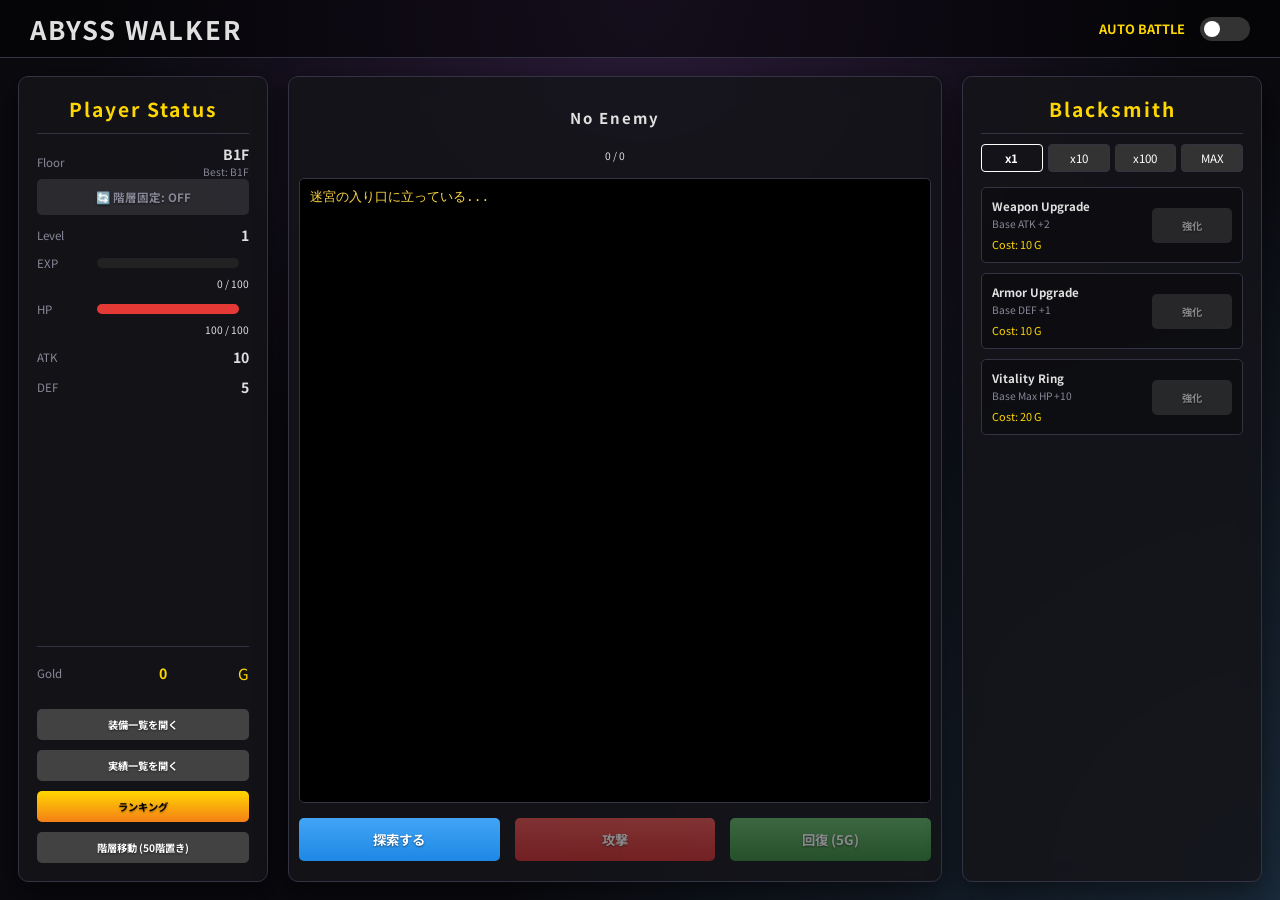
<file: index.html>
<!DOCTYPE html>
<html lang="ja">
<head>
    <meta charset="UTF-8">
    <meta name="viewport" content="width=device-width, initial-scale=1.0, maximum-scale=1.0, user-scalable=no">
    <title>Abyss Walker - Idle RPG</title>
    <!-- AdSense Tag -->
    <script async src="https://pagead2.googlesyndication.com/pagead/js/adsbygoogle.js?client=ca-pub-2330735378895570" crossorigin="anonymous"></script>
    <link href="https://fonts.googleapis.com/css2?family=Cinzel:wght@400;700&family=Noto+Sans+JP:wght@400;700&display=swap" rel="stylesheet">
    <link rel="stylesheet" href="style.css?v=13">
</head>
<body>
    <div class="background-overlay"></div>
    
    <header class="top-bar">
        <h1>ABYSS WALKER</h1>
        <div class="auto-toggle">
            <span>AUTO BATTLE</span>
            <label class="switch">
                <input type="checkbox" id="auto-btn" autocomplete="off">
                <span class="slider round"></span>
            </label>
        </div>
    </header>

    <div class="ad-container top-ad">
        <ins class="adsbygoogle"
             style="display:block"
             data-ad-client="ca-pub-2330735378895570"
             data-ad-slot="0000000000"
             data-ad-format="auto"
             data-full-width-responsive="true"></ins>
        <script>(adsbygoogle = window.adsbygoogle || []).push({});</script>
    </div>

    <main class="game-container">
        <!-- Left Panel: Player Status -->
        <section class="panel status-panel" id="panel-status">
            <h2>Player Status</h2>
            <div class="stat-box">
                <span class="label">Floor</span>
                <div style="text-align: right;">
                    <span class="value">B<span id="player-floor">1</span>F</span>
                    <div style="font-size: 0.8rem; color: var(--text-dim);">Best: B<span id="player-max-floor">1</span>F</div>
                </div>
            </div>
            <div style="margin-top: -10px; margin-bottom: 10px; padding: 0;">
                <button id="stay-btn" class="action-btn" style="width: 100%; padding: min(10px, 1.5dvh); background: rgba(255,255,255,0.1); font-size: 0.9rem; color: var(--text-dim);">
                    🔄 階層固定: OFF
                </button>
            </div>
            <div class="stat-box">
                <span class="label">Level</span>
                <span class="value" id="player-lvl">1</span>
            </div>
            <div class="stat-box">
                <span class="label">EXP</span>
                <div class="progress-bar">
                    <div class="progress-fill exp-fill" id="player-exp-bar"></div>
                </div>
                <span class="hp-text"><span id="player-exp">0</span> / <span id="player-req-exp">100</span></span>
            </div>
            <div class="stat-box">
                <span class="label">HP</span>
                <div class="progress-bar">
                    <div class="progress-fill hp-fill" id="player-hp-bar"></div>
                </div>
                <span class="hp-text"><span id="player-hp">100</span> / <span id="player-maxhp">100</span></span>
            </div>
            <div class="stat-box">
                <span class="label">ATK</span>
                <span class="value" id="player-atk">10</span>
            </div>
            <div class="stat-box">
                <span class="label">DEF</span>
                <span class="value" id="player-def">5</span>
            </div>
            <div class="stat-box gold-box">
                <span class="label">Gold</span>
                <span class="value" id="player-gold">0</span> <span class="coin">G</span>
            </div>

            <!-- Mini Screen Buttons -->
            <button id="btn-inventory" class="action-btn shop-btn" style="margin-top: 15px; width: 100%;">装備一覧を開く</button>
            <button id="btn-achievements" class="action-btn shop-btn" style="margin-top: 10px; width: 100%;">実績一覧を開く</button>
            <button id="btn-ranking" class="action-btn shop-btn" style="margin-top: 10px; width: 100%; background: linear-gradient(180deg, #ffd700, #f57f17); color: #000;">ランキング</button>
            <button id="btn-floor-jump" class="action-btn shop-btn" style="margin-top: 10px; width: 100%;">階層移動 (50階置き)</button>
        </section>

        <!-- Center Panel: Battle Screen -->
        <section class="panel battle-panel active" id="panel-battle">
            <div class="enemy-area">
                <h3 id="enemy-name">No Enemy</h3>
                <div class="stat-box" style="width: 80%; margin: 0 auto; margin-top: 15px; flex-direction: column;">
                    <div class="progress-bar enemy-hp-bar-bg" style="margin:0; width: 100%;">
                        <div class="progress-fill hp-fill" id="enemy-hp-bar" style="width:0%;"></div>
                    </div>
                    <span class="hp-text" style="text-align: center;"><span id="enemy-hp">0</span> / <span id="enemy-maxhp">0</span></span>
                </div>
            </div>

            <div class="battle-log" id="battle-log">
                <div class="log-entry system">迷宮の入り口に立っている...</div>
            </div>

            <div class="action-buttons">
                <button id="btn-explore" class="action-btn primary">探索する</button>
                <button id="btn-attack" class="action-btn danger" disabled>攻撃</button>
                <button id="btn-heal" class="action-btn success">回復 (5G)</button>
            </div>
        </section>

        <!-- Right Panel: Shop / Upgrades -->
        <section class="panel shop-panel" id="panel-shop">
            <h2>Blacksmith</h2>
            <div class="multiplier-group" style="display: flex; gap: 5px; margin-bottom: 15px;">
                <button class="mult-btn active" data-mult="1">x1</button>
                <button class="mult-btn" data-mult="10">x10</button>
                <button class="mult-btn" data-mult="100">x100</button>
                <button class="mult-btn" data-mult="MAX">MAX</button>
            </div>
            <div class="upgrade-item">
                <div class="upgrade-info">
                    <span class="upgrade-name">Weapon Upgrade</span>
                    <span class="upgrade-desc">Base ATK +2</span>
                    <span style="display:block; margin-top:5px; font-size:0.85rem; color:var(--gold);">Cost: <span id="cost-atk">10</span> G</span>
                </div>
                <button id="btn-upg-atk" class="action-btn shop-btn" style="flex: 0 0 80px; padding: 10px;">強化</button>
            </div>
            <div class="upgrade-item">
                <div class="upgrade-info">
                    <span class="upgrade-name">Armor Upgrade</span>
                    <span class="upgrade-desc">Base DEF +1</span>
                    <span style="display:block; margin-top:5px; font-size:0.85rem; color:var(--gold);">Cost: <span id="cost-def">10</span> G</span>
                </div>
                <button id="btn-upg-def" class="action-btn shop-btn" style="flex: 0 0 80px; padding: 10px;">強化</button>
            </div>
            <div class="upgrade-item">
                <div class="upgrade-info">
                    <span class="upgrade-name">Vitality Ring</span>
                    <span class="upgrade-desc">Base Max HP +10</span>
                    <span style="display:block; margin-top:5px; font-size:0.85rem; color:var(--gold);">Cost: <span id="cost-hp">20</span> G</span>
                </div>
                <button id="btn-upg-hp" class="action-btn shop-btn" style="flex: 0 0 80px; padding: 10px;">強化</button>
            </div>
            
            <div class="ad-container sidebar-ad">
                <ins class="adsbygoogle"
                     style="display:block"
                     data-ad-client="ca-pub-2330735378895570"
                     data-ad-slot="0000000000"
                     data-ad-format="auto"
                     data-full-width-responsive="true"></ins>
                <script>(adsbygoogle = window.adsbygoogle || []).push({});</script>
            </div>
        </section>
    </main>

    <!-- Modals (Mini Screens) -->
    <div id="name-modal" class="modal-overlay" style="display: none;">
        <div class="modal-content panel" style="text-align: center;">
            <h2>プレイヤー名登録</h2>
            <p style="margin-bottom: 15px; color: var(--text-dim);">ランキングに参加するための名前を入力してください</p>
            <input type="text" id="player-name-input" placeholder="名前 (10文字以内)" maxlength="10" style="padding: 10px; font-size: 1rem; margin-bottom: 15px; width: 100%; background: #000; color: #fff; border: 1px solid var(--border-color); border-radius: 5px;">
            <div style="display: flex; gap: 10px;">
                <button id="btn-cancel-name" class="action-btn shop-btn" style="flex: 1;">キャンセル</button>
                <button id="btn-save-name" class="action-btn success" style="flex: 1;">登録する</button>
            </div>
        </div>
    </div>

    <div id="ranking-modal" class="modal-overlay" style="display: none;">
        <div class="modal-content panel">
            <h2>ランキング (Ranking)</h2>
            <div style="text-align: center; margin-bottom: 15px; font-size: 1.2rem; font-weight: bold;">
                あなたの順位: <span id="player-rank" style="color: var(--legendary);">未登録</span>
            </div>
            <div id="ranking-list" class="inventory-list" style="margin-bottom: 15px;">
                <!-- Rankings loaded here -->
            </div>
            <button id="btn-close-ranking" class="action-btn danger" style="margin-top: 20px; flex: 0 0 auto;">閉じる</button>
        </div>
    </div>

    <div id="inventory-modal" class="modal-overlay" style="display: none;">
        <div class="modal-content panel">
            <h2>装備一覧 (Inventory)</h2>
            <div id="inventory-list" class="inventory-list"></div>
            <button id="btn-close-inv" class="action-btn danger" style="margin-top: 20px; flex: 0 0 auto;">閉じる</button>
        </div>
    </div>

    <div id="achievements-modal" class="modal-overlay" style="display: none;">
        <div class="modal-content panel">
            <h2>実績 (Achievements)</h2>
            <div id="achievements-list" class="achievements-list"></div>
            <button id="btn-close-ach" class="action-btn danger" style="margin-top: 20px; flex: 0 0 auto;">閉じる</button>
        </div>
    </div>
    
    <div id="floor-jump-modal" class="modal-overlay" style="display: none;">
        <div class="modal-content panel">
            <h2>階層移動</h2>
            <p style="text-align:center; color:var(--text-dim); font-size:0.9rem; margin-bottom:15px;">※到達済みの階層に50階単位で移動できます</p>
            <div id="floor-list" class="inventory-list" style="margin-bottom: 15px;">
                <!-- Floors loaded here -->
            </div>
            <button id="btn-close-floor" class="action-btn danger" style="margin-top: 20px; flex: 0 0 auto;">閉じる</button>
        </div>
    </div>
    
    <!-- Mobile Navigation Bar (hidden on desktop) -->
    <nav class="mobile-nav">
        <button class="nav-btn" data-target="panel-status">Status</button>
        <button class="nav-btn active" data-target="panel-battle">Battle</button>
        <button class="nav-btn" data-target="panel-shop">Shop</button>
    </nav>

    <script src="script.js?v=13"></script>
</body>
</html>
</file>
<file: style.css>
:root {
    --bg-dark: #0a0a0f;
    --panel-bg: rgba(20, 20, 25, 0.85);
    --border-color: #333344;
    --text-main: #e0e0e0;
    --text-dim: #888899;
    --gold: #ffd700;
    --hp-color: #e53935;
    --exp-color: #43a047;
    --btn-primary: #1e88e5;
    --btn-danger: #d32f2f;
    --btn-success: #388e3c;
    --common: #a0a0a0;
    --rare: #4ea8de;
    --epic: #b142f5;
    --legendary: #ffd700;
    --legendary: #ffd700;
    --mythic: #ff0055;
}

html {
    font-size: 80%;
}

* {
    box-sizing: border-box;
    margin: 0;
    padding: 0;
    touch-action: manipulation;
}

body {
    font-family: 'Noto Sans JP', sans-serif;
    background-color: var(--bg-dark);
    color: var(--text-main);
    background-image: 
        radial-gradient(circle at 50% 0%, #2a1b38 0%, transparent 50%),
        radial-gradient(circle at 100% 100%, #1a2a3a 0%, transparent 50%);
    height: 100dvh;
    overflow: hidden;
    display: flex;
    flex-direction: column;
}

h1, h2, h3 {
    font-family: 'Noto Sans JP', sans-serif;
    letter-spacing: 2px;
}

.top-bar {
    display: flex;
    justify-content: space-between;
    align-items: center;
    padding: 10px 30px;
    background: rgba(0,0,0,0.5);
    border-bottom: 1px solid var(--border-color);
}

.auto-toggle {
    display: flex;
    align-items: center;
    gap: 15px;
    font-weight: bold;
    color: var(--gold);
}

.switch {
  position: relative;
  display: inline-block;
  width: 50px;
  height: 24px;
}
.switch input { opacity: 0; width: 0; height: 0; }
.slider {
  position: absolute;
  cursor: pointer;
  top: 0; left: 0; right: 0; bottom: 0;
  background-color: #333;
  transition: .4s;
}
.slider:before {
  position: absolute;
  content: "";
  height: 16px; width: 16px;
  left: 4px; bottom: 4px;
  background-color: white;
  transition: .4s;
}
input:checked + .slider { background-color: var(--btn-danger); box-shadow: 0 0 10px var(--btn-danger); }
input:checked + .slider:before { transform: translateX(26px); }
.slider.round { border-radius: 24px; }
.slider.round:before { border-radius: 50%; }

.top-ad {
    height: 90px;
}

.game-container {
    display: grid;
    grid-template-columns: 250px 1fr 300px;
    gap: 20px;
    padding: min(20px, 2dvh);
    flex: 1; 
    overflow: hidden;
    max-width: 1400px;
    margin: 0 auto;
    width: 100%;
}

.panel {
    background: var(--panel-bg);
    border: 1px solid var(--border-color);
    border-radius: 10px;
    padding: min(20px, 2dvh);
    backdrop-filter: blur(10px);
    display: flex;
    flex-direction: column;
    box-shadow: 0 10px 30px rgba(0,0,0,0.5);
    overflow-y: auto; 
    min-height: 0;
    height: 100%;
}

.panel h2 {
    color: var(--gold);
    border-bottom: 1px solid var(--border-color);
    padding-bottom: min(10px, 1.5dvh);
    margin-bottom: min(10px, 1.5dvh);
    text-align: center;
}

.stat-box {
    display: flex;
    justify-content: space-between;
    align-items: center;
    margin-bottom: min(10px, 1.5dvh);
    flex-wrap: wrap;
}

.stat-box .label {
    color: var(--text-dim);
    font-size: 0.9rem;
    width: 50px;
}

.stat-box .value {
    font-weight: bold;
    font-size: 1.1rem;
}

.progress-bar {
    flex: 1;
    height: 10px;
    background: #222;
    border-radius: 5px;
    margin: 0 10px;
    overflow: hidden;
}

.progress-fill {
    height: 100%;
    width: 100%;
    transition: width 0.3s ease;
}

.hp-fill { background: var(--hp-color); }
.exp-fill { background: var(--exp-color); }

.hp-text {
    font-size: 0.8rem;
    width: 100%;
    text-align: right;
    margin-top: 5px;
}

.gold-box {
    margin-top: auto;
    padding-top: 15px;
    border-top: 1px solid var(--border-color);
    color: var(--gold);
    font-size: 1.2rem;
}

/* Battle Panel */
.battle-panel {
    overflow: hidden; 
    padding: 10px;
}

.enemy-area {
    width: 100%;
    text-align: center;
    padding-top: 20px;
}

.enemy-area h3 {
    margin-bottom: 10px;
}

.battle-log {
    width: 100%;
    flex: 1;
    background: #000;
    border: 1px solid var(--border-color);
    border-radius: 5px;
    margin: 15px 0;
    padding: 10px;
    overflow-y: auto;
    font-family: monospace;
    font-size: 1rem;
    display: flex;
    flex-direction: column;
}

.log-entry {
    margin-bottom: 5px;
    animation: fadeIn 0.3s;
}
@keyframes fadeIn { from { opacity: 0; transform: translateX(-10px); } to { opacity: 1; transform: translateX(0); } }

.log-entry.damage { color: #ff5252; }
.log-entry.heal { color: #69f0ae; }
.log-entry.system { color: #ffd740; }
.log-entry.enemy-attack { color: #ffab40; }
.log-entry.rare-drop { color: #b142f5; font-weight: bold; text-shadow: 0 0 5px #b142f5; }
.log-entry.legendary-drop { color: #ffd700; font-weight: bold; text-shadow: 0 0 10px #ffd700; }
.log-entry.mythic-drop { color: var(--mythic); font-weight: bold; font-size: 1.2rem; text-shadow: 0 0 15px var(--mythic), 0 0 5px #fff; }

.action-buttons {
    display: flex;
    gap: 15px;
    width: 100%;
    margin-bottom: 10px;
}

.action-btn {
    flex: 1;
    padding: min(12px, 1.6dvh);
    border: none;
    border-radius: 5px;
    font-weight: bold;
    cursor: pointer;
    font-family: inherit;
    transition: all 0.2s;
    text-shadow: 0 1px 2px rgba(0,0,0,0.5);
    color: white;
    touch-action: manipulation !important;
    user-select: none;
    -webkit-user-select: none;
    -webkit-touch-callout: none;
}

.mult-btn {
    flex: 1;
    background: #333;
    color: #fff;
    border: 1px solid var(--border-color);
    border-radius: 4px;
    padding: 5px;
    font-size: 0.9rem;
    cursor: pointer;
    font-family: inherit;
    transition: all 0.2s;
}
.mult-btn.active {
    background: var(--primary-color);
    border-color: var(--primary-color);
    font-weight: bold;
}
.action-btn:disabled { opacity: 0.5; cursor: not-allowed; }
.action-btn:active:not(:disabled) { transform: scale(0.95); }

.primary { background: linear-gradient(180deg, #42a5f5, #1e88e5); }
.danger { background: linear-gradient(180deg, #ef5350, #d32f2f); }
.success { background: linear-gradient(180deg, #66bb6a, #388e3c); }

/* Shop & Inv & Ach */
.upgrade-item, .inv-item, .ach-item {
    display: flex;
    justify-content: space-between;
    align-items: center;
    background: rgba(0,0,0,0.3);
    padding: 10px;
    border-radius: 5px;
    margin-bottom: 10px;
    border: 1px solid var(--border-color);
}
.upgrade-info, .inv-info, .ach-info { display: flex; flex-direction: column; flex: 1; }
.upgrade-name, .inv-name, .ach-name { font-weight: bold; margin-bottom: 2px; font-size: 0.9rem;}
.upgrade-desc, .inv-desc, .ach-desc { font-size: 0.8rem; color: var(--text-dim); }

.inv-qty { font-weight: bold; font-size: 1.1rem; color: var(--gold); margin-left: 10px;}

.ach-item.unlocked { border-color: var(--gold); background: rgba(255, 215, 0, 0.1); }
.ach-item.unlocked .ach-name { color: var(--gold); }
.ach-reward { font-size: 0.8rem; color: var(--exp-color); margin-top: 2px; }
.ach-status { font-size: 1.2rem; opacity: 0.3; margin-left: 10px;}
.ach-item.unlocked .ach-status { opacity: 1; color: var(--gold); }

.shop-btn { flex: none; width: auto; padding: 8px 12px; background: #424242; font-size: 0.8rem;}
.shop-btn:hover:not(:disabled) { background: #616161; }

.rarity-common { color: var(--common); }
.rarity-rare { color: var(--rare); }
.rarity-epic { color: var(--epic); text-shadow: 0 0 2px var(--epic); }
.rarity-legendary { color: var(--legendary); text-shadow: 0 0 5px var(--legendary); font-weight: bold;}

@keyframes mythicPulse {
    0% { text-shadow: 0 0 5px var(--mythic); }
    100% { text-shadow: 0 0 20px var(--mythic), 0 0 10px #fff; }
}
.rarity-mythic { color: var(--mythic); font-weight: bold; animation: mythicPulse 1s infinite alternate; }

.mobile-nav {
    display: none;
}

.ad-container {
    display: none !important;
}
.sidebar-ad { 
    margin-top: auto; 
    min-height: 250px; 
}

/* Modals */
.modal-overlay {
    position: fixed;
    top: 0; left: 0; right: 0; bottom: 0;
    background: rgba(0, 0, 0, 0.7);
    display: flex;
    justify-content: center;
    align-items: center;
    z-index: 2000;
}

.modal-content {
    width: 90%;
    max-width: 500px;
    max-height: 80vh;
    overflow-y: hidden;
}

.inventory-list, .achievements-list {
    display: flex;
    flex-direction: column;
    gap: 10px;
    overflow-y: auto;
    flex: 1;
    padding-right: 5px;
}

/* Removed 900px media query to simplify layout */

@media (max-width: 850px), (max-width: 1024px) and (orientation: portrait) {
    body {
        display: flex;
        flex-direction: column;
        height: 100dvh;
        overflow: hidden;
    }
    
    .top-bar {
        padding: 10px;
    }
    
    .top-bar h1 {
        font-size: 1.2rem;
        white-space: nowrap;
    }
    
    .ad-container {
        display: none !important;
    }

    .auto-toggle {
        gap: 5px;
    }
    
    .auto-toggle span {
        font-size: 0.8rem;
        text-align: right;
    }
    
    .game-container {
        display: flex;
        flex-direction: column;
        flex: 1;
        width: 100vw;
        overflow: hidden;
        height: 100%;
        justify-content: flex-start;
        align-items: stretch;
    }

    .game-container > .panel {
        display: none;
        flex: 1;
        overflow-y: auto;
        margin: 10px;
        margin-top: 0;
        padding-bottom: 20px;
        height: 100%;
        min-height: 0;
    }

    .game-container > .panel.active {
        display: flex;
    }

    .mobile-nav {
        display: flex;
        position: relative;
        width: 100%;
        height: 60px;
        flex-shrink: 0;
        background: var(--bg-panel);
        border-top: 1px solid rgba(255,255,255,0.1);
        z-index: 1000;
    }

    .nav-btn {
        flex: 1;
        background: transparent;
        border: none;
        color: var(--text-dim);
        font-size: 1rem;
        font-weight: bold;
        cursor: pointer;
        transition: all 0.2s;
        border-radius: 0;
        white-space: nowrap;
        overflow: hidden;
        text-overflow: ellipsis;
    }

    .nav-btn:hover {
        background: rgba(255,255,255,0.05);
    }

    .nav-btn.active {
        color: #fff;
        background: rgba(78, 168, 222, 0.2);
        border-top: 3px solid var(--rare);
    }
}
</file>
<file: abysswalker/style.css>
:root {
    --bg-dark: #0a0a0f;
    --panel-bg: rgba(20, 20, 25, 0.85);
    --border-color: #333344;
    --text-main: #e0e0e0;
    --text-dim: #888899;
    --gold: #ffd700;
    --hp-color: #e53935;
    --exp-color: #43a047;
    --btn-primary: #1e88e5;
    --btn-danger: #d32f2f;
    --btn-success: #388e3c;
    --common: #a0a0a0;
    --rare: #4ea8de;
    --epic: #b142f5;
    --legendary: #ffd700;
    --legendary: #ffd700;
    --mythic: #ff0055;
}

html {
    font-size: 80%;
}

* {
    box-sizing: border-box;
    margin: 0;
    padding: 0;
    touch-action: manipulation;
}

body {
    font-family: 'Noto Sans JP', sans-serif;
    background-color: var(--bg-dark);
    color: var(--text-main);
    background-image: 
        radial-gradient(circle at 50% 0%, #2a1b38 0%, transparent 50%),
        radial-gradient(circle at 100% 100%, #1a2a3a 0%, transparent 50%);
    height: 100dvh;
    overflow: hidden;
    display: flex;
    flex-direction: column;
}

h1, h2, h3 {
    font-family: 'Noto Sans JP', sans-serif;
    letter-spacing: 2px;
}

.top-bar {
    display: flex;
    justify-content: space-between;
    align-items: center;
    padding: 10px 30px;
    background: rgba(0,0,0,0.5);
    border-bottom: 1px solid var(--border-color);
}

.auto-toggle {
    display: flex;
    align-items: center;
    gap: 15px;
    font-weight: bold;
    color: var(--gold);
}

.switch {
  position: relative;
  display: inline-block;
  width: 50px;
  height: 24px;
}
.switch input { opacity: 0; width: 0; height: 0; }
.slider {
  position: absolute;
  cursor: pointer;
  top: 0; left: 0; right: 0; bottom: 0;
  background-color: #333;
  transition: .4s;
}
.slider:before {
  position: absolute;
  content: "";
  height: 16px; width: 16px;
  left: 4px; bottom: 4px;
  background-color: white;
  transition: .4s;
}
input:checked + .slider { background-color: var(--btn-danger); box-shadow: 0 0 10px var(--btn-danger); }
input:checked + .slider:before { transform: translateX(26px); }
.slider.round { border-radius: 24px; }
.slider.round:before { border-radius: 50%; }

.top-ad {
    height: 90px;
}

.game-container {
    display: grid;
    grid-template-columns: 250px 1fr 300px;
    gap: 20px;
    padding: min(20px, 2dvh);
    flex: 1; 
    overflow: hidden;
    max-width: 1400px;
    margin: 0 auto;
    width: 100%;
}

.panel {
    background: var(--panel-bg);
    border: 1px solid var(--border-color);
    border-radius: 10px;
    padding: min(20px, 2dvh);
    backdrop-filter: blur(10px);
    display: flex;
    flex-direction: column;
    box-shadow: 0 10px 30px rgba(0,0,0,0.5);
    overflow-y: auto; 
    min-height: 0;
    height: 100%;
}

.panel h2 {
    color: var(--gold);
    border-bottom: 1px solid var(--border-color);
    padding-bottom: min(10px, 1.5dvh);
    margin-bottom: min(10px, 1.5dvh);
    text-align: center;
}

.stat-box {
    display: flex;
    justify-content: space-between;
    align-items: center;
    margin-bottom: min(10px, 1.5dvh);
    flex-wrap: wrap;
}

.stat-box .label {
    color: var(--text-dim);
    font-size: 0.9rem;
    width: 50px;
}

.stat-box .value {
    font-weight: bold;
    font-size: 1.1rem;
}

.progress-bar {
    flex: 1;
    height: 10px;
    background: #222;
    border-radius: 5px;
    margin: 0 10px;
    overflow: hidden;
}

.progress-fill {
    height: 100%;
    width: 100%;
    transition: width 0.3s ease;
}

.hp-fill { background: var(--hp-color); }
.exp-fill { background: var(--exp-color); }

.hp-text {
    font-size: 0.8rem;
    width: 100%;
    text-align: right;
    margin-top: 5px;
}

.gold-box {
    margin-top: auto;
    padding-top: 15px;
    border-top: 1px solid var(--border-color);
    color: var(--gold);
    font-size: 1.2rem;
}

/* Battle Panel */
.battle-panel {
    overflow: hidden; 
    padding: 10px;
}

.enemy-area {
    width: 100%;
    text-align: center;
    padding-top: 20px;
}

.enemy-area h3 {
    margin-bottom: 10px;
}

.battle-log {
    width: 100%;
    flex: 1;
    background: #000;
    border: 1px solid var(--border-color);
    border-radius: 5px;
    margin: 15px 0;
    padding: 10px;
    overflow-y: auto;
    font-family: monospace;
    font-size: 1rem;
    display: flex;
    flex-direction: column;
}

.log-entry {
    margin-bottom: 5px;
    animation: fadeIn 0.3s;
}
@keyframes fadeIn { from { opacity: 0; transform: translateX(-10px); } to { opacity: 1; transform: translateX(0); } }

.log-entry.damage { color: #ff5252; }
.log-entry.heal { color: #69f0ae; }
.log-entry.system { color: #ffd740; }
.log-entry.enemy-attack { color: #ffab40; }
.log-entry.rare-drop { color: #b142f5; font-weight: bold; text-shadow: 0 0 5px #b142f5; }
.log-entry.legendary-drop { color: #ffd700; font-weight: bold; text-shadow: 0 0 10px #ffd700; }
.log-entry.mythic-drop { color: var(--mythic); font-weight: bold; font-size: 1.2rem; text-shadow: 0 0 15px var(--mythic), 0 0 5px #fff; }

.action-buttons {
    display: flex;
    gap: 15px;
    width: 100%;
    margin-bottom: 10px;
}

.action-btn {
    flex: 1;
    padding: min(12px, 1.6dvh);
    border: none;
    border-radius: 5px;
    font-weight: bold;
    cursor: pointer;
    font-family: inherit;
    transition: all 0.2s;
    text-shadow: 0 1px 2px rgba(0,0,0,0.5);
    color: white;
    touch-action: manipulation !important;
    user-select: none;
    -webkit-user-select: none;
    -webkit-touch-callout: none;
}

.mult-btn {
    flex: 1;
    background: #333;
    color: #fff;
    border: 1px solid var(--border-color);
    border-radius: 4px;
    padding: 5px;
    font-size: 0.9rem;
    cursor: pointer;
    font-family: inherit;
    transition: all 0.2s;
}
.mult-btn.active {
    background: var(--primary-color);
    border-color: var(--primary-color);
    font-weight: bold;
}
.action-btn:disabled { opacity: 0.5; cursor: not-allowed; }
.action-btn:active:not(:disabled) { transform: scale(0.95); }

.primary { background: linear-gradient(180deg, #42a5f5, #1e88e5); }
.danger { background: linear-gradient(180deg, #ef5350, #d32f2f); }
.success { background: linear-gradient(180deg, #66bb6a, #388e3c); }

/* Shop & Inv & Ach */
.upgrade-item, .inv-item, .ach-item {
    display: flex;
    justify-content: space-between;
    align-items: center;
    background: rgba(0,0,0,0.3);
    padding: 10px;
    border-radius: 5px;
    margin-bottom: 10px;
    border: 1px solid var(--border-color);
}
.upgrade-info, .inv-info, .ach-info { display: flex; flex-direction: column; flex: 1; }
.upgrade-name, .inv-name, .ach-name { font-weight: bold; margin-bottom: 2px; font-size: 0.9rem;}
.upgrade-desc, .inv-desc, .ach-desc { font-size: 0.8rem; color: var(--text-dim); }

.inv-qty { font-weight: bold; font-size: 1.1rem; color: var(--gold); margin-left: 10px;}

.ach-item.unlocked { border-color: var(--gold); background: rgba(255, 215, 0, 0.1); }
.ach-item.unlocked .ach-name { color: var(--gold); }
.ach-reward { font-size: 0.8rem; color: var(--exp-color); margin-top: 2px; }
.ach-status { font-size: 1.2rem; opacity: 0.3; margin-left: 10px;}
.ach-item.unlocked .ach-status { opacity: 1; color: var(--gold); }

.shop-btn { flex: none; width: auto; padding: 8px 12px; background: #424242; font-size: 0.8rem;}
.shop-btn:hover:not(:disabled) { background: #616161; }

.rarity-common { color: var(--common); }
.rarity-rare { color: var(--rare); }
.rarity-epic { color: var(--epic); text-shadow: 0 0 2px var(--epic); }
.rarity-legendary { color: var(--legendary); text-shadow: 0 0 5px var(--legendary); font-weight: bold;}

@keyframes mythicPulse {
    0% { text-shadow: 0 0 5px var(--mythic); }
    100% { text-shadow: 0 0 20px var(--mythic), 0 0 10px #fff; }
}
.rarity-mythic { color: var(--mythic); font-weight: bold; animation: mythicPulse 1s infinite alternate; }

.mobile-nav {
    display: none;
}

.ad-container {
    display: none !important;
}
.sidebar-ad { 
    margin-top: auto; 
    min-height: 250px; 
}

/* Modals */
.modal-overlay {
    position: fixed;
    top: 0; left: 0; right: 0; bottom: 0;
    background: rgba(0, 0, 0, 0.7);
    display: flex;
    justify-content: center;
    align-items: center;
    z-index: 2000;
}

.modal-content {
    width: 90%;
    max-width: 500px;
    max-height: 80vh;
    overflow-y: hidden;
}

.inventory-list, .achievements-list {
    display: flex;
    flex-direction: column;
    gap: 10px;
    overflow-y: auto;
    flex: 1;
    padding-right: 5px;
}

/* Removed 900px media query to simplify layout */

@media (max-width: 850px), (max-width: 1024px) and (orientation: portrait) {
    body {
        display: flex;
        flex-direction: column;
        height: 100dvh;
        overflow: hidden;
    }
    
    .top-bar {
        padding: 10px;
    }
    
    .top-bar h1 {
        font-size: 1.2rem;
        white-space: nowrap;
    }
    
    .ad-container {
        display: none !important;
    }

    .auto-toggle {
        gap: 5px;
    }
    
    .auto-toggle span {
        font-size: 0.8rem;
        text-align: right;
    }
    
    .game-container {
        display: flex;
        flex-direction: column;
        flex: 1;
        width: 100vw;
        overflow: hidden;
        height: 100%;
        justify-content: flex-start;
        align-items: stretch;
    }

    .game-container > .panel {
        display: none;
        flex: 1;
        overflow-y: auto;
        margin: 10px;
        margin-top: 0;
        padding-bottom: 20px;
        height: 100%;
        min-height: 0;
    }

    .game-container > .panel.active {
        display: flex;
    }

    .mobile-nav {
        display: flex;
        position: relative;
        width: 100%;
        height: 60px;
        flex-shrink: 0;
        background: var(--bg-panel);
        border-top: 1px solid rgba(255,255,255,0.1);
        z-index: 1000;
    }

    .nav-btn {
        flex: 1;
        background: transparent;
        border: none;
        color: var(--text-dim);
        font-size: 1rem;
        font-weight: bold;
        cursor: pointer;
        transition: all 0.2s;
        border-radius: 0;
        white-space: nowrap;
        overflow: hidden;
        text-overflow: ellipsis;
    }

    .nav-btn:hover {
        background: rgba(255,255,255,0.05);
    }

    .nav-btn.active {
        color: #fff;
        background: rgba(78, 168, 222, 0.2);
        border-top: 3px solid var(--rare);
    }
}
</file>
